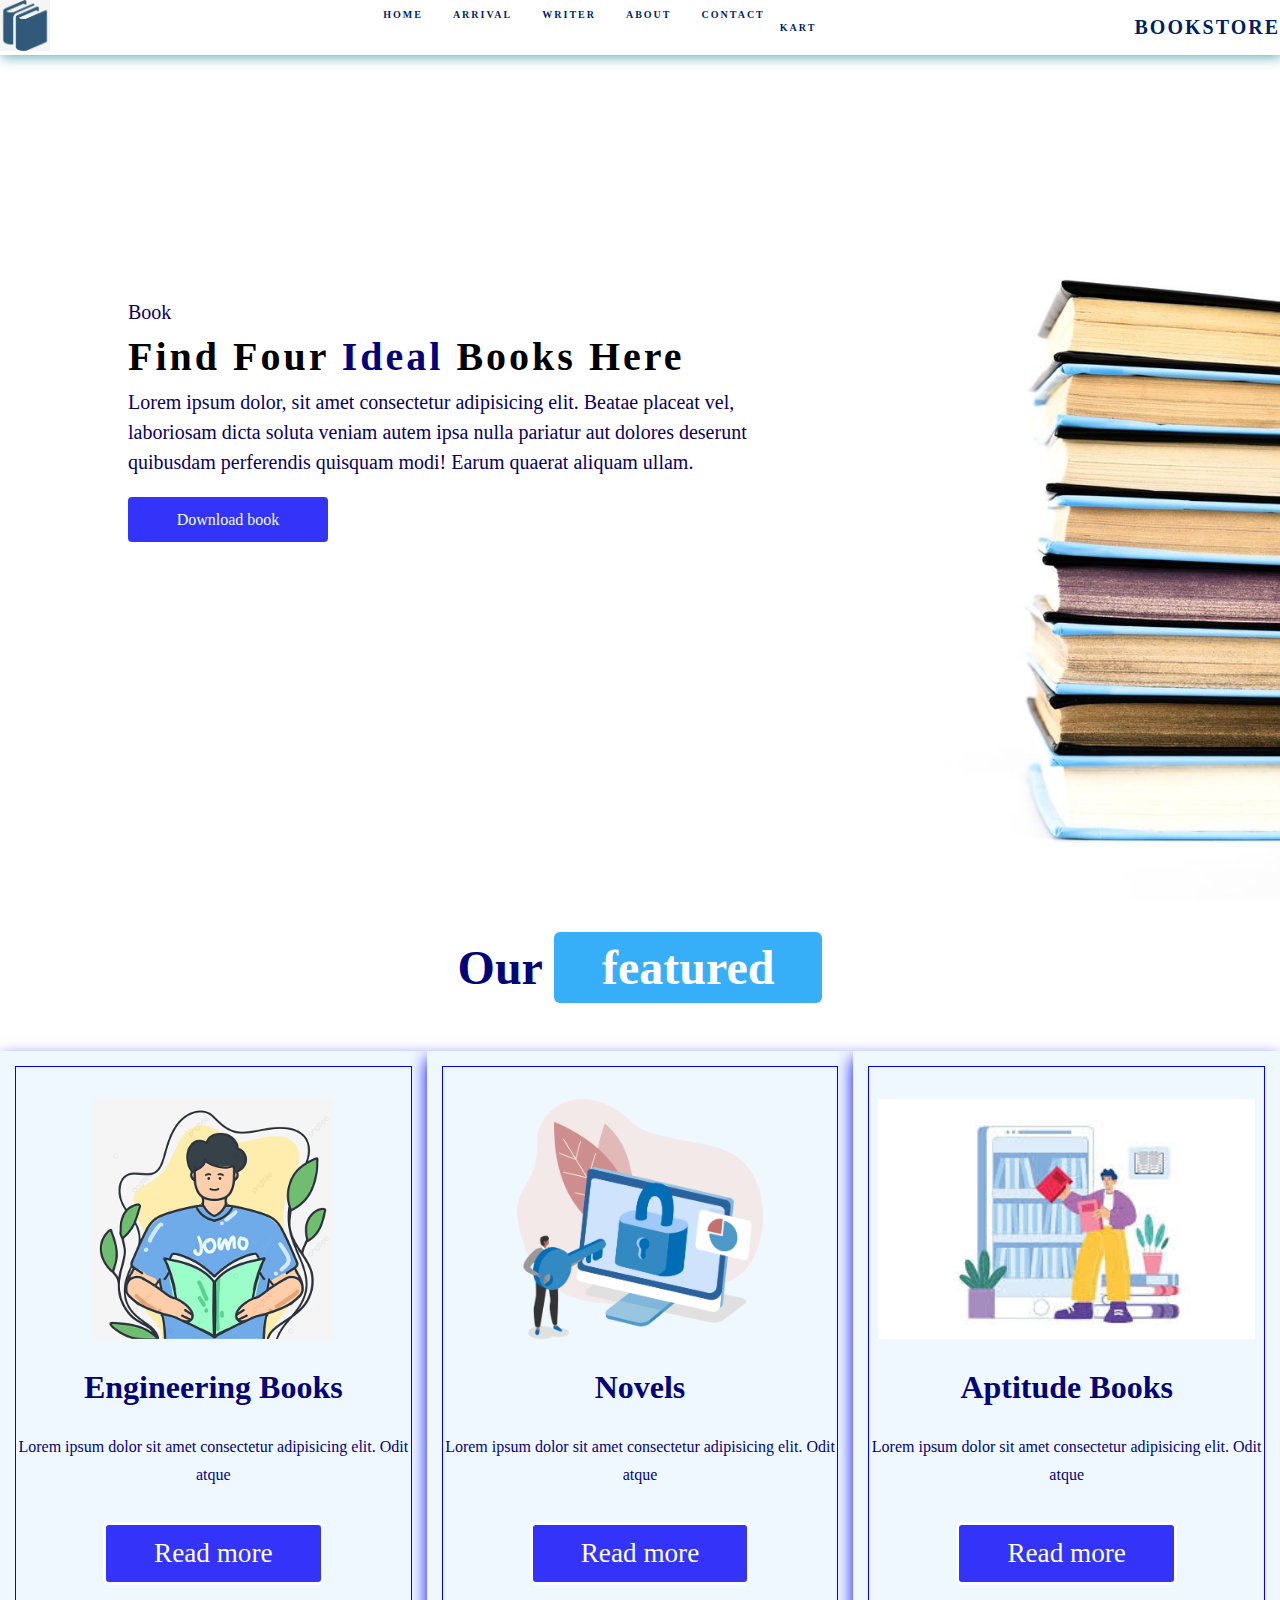
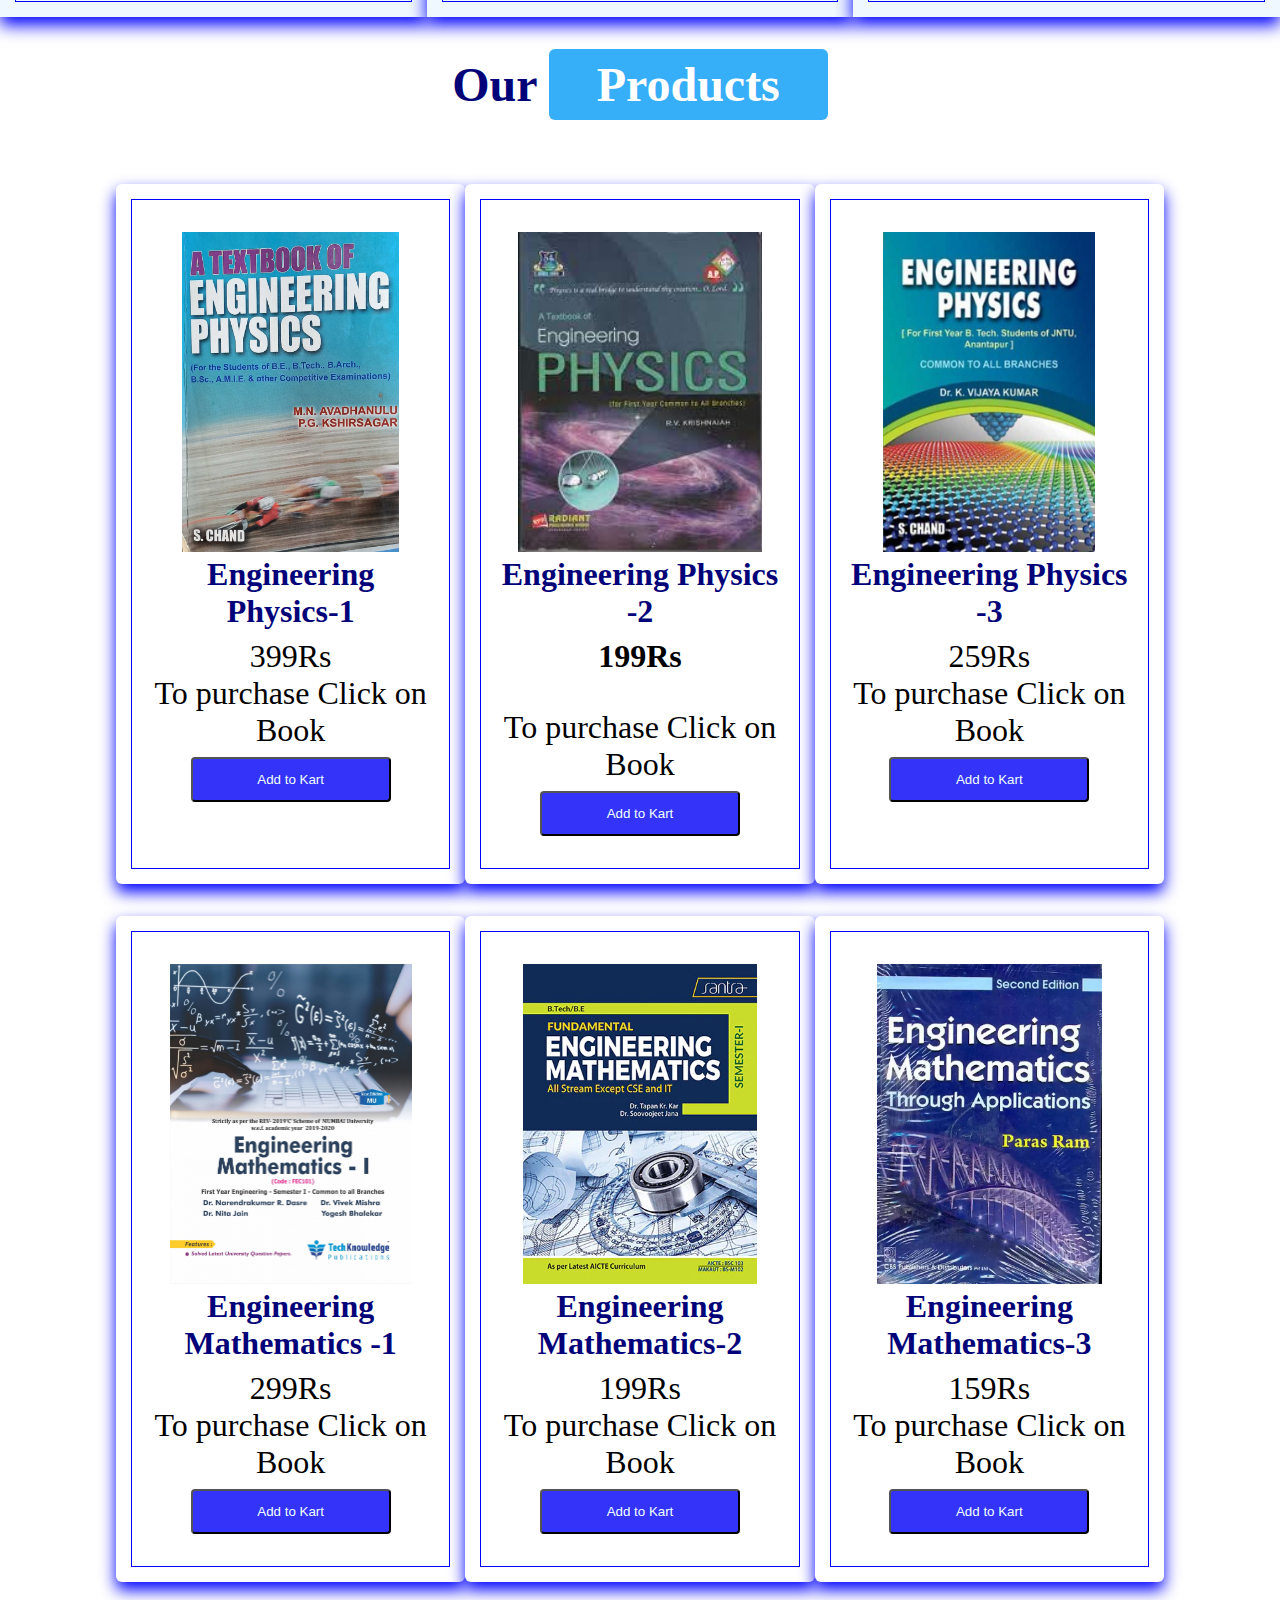
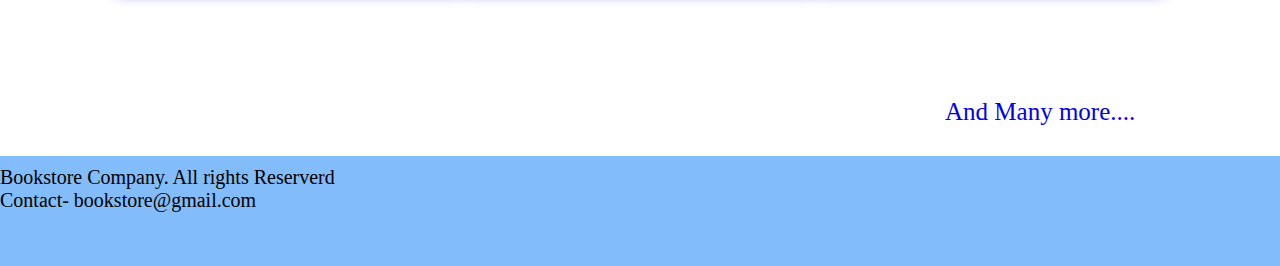
<file: E-book_/index.html>
<!DOCTYPE html>
<html lang="en">
<head>
    <meta charset="UTF-8">
    <meta http-equiv="X-UA-Compatible" content="IE=edge">
    <meta name="viewport" content="width=device-width, initial-scale=1.0">
    <title>E-Bookstore</title>
    <link rel="stylesheet" href="style.css">
    <link href="https://unpkg.com/aos@2.3.1/dist/aos.css" rel="stylesheet">
    <script src="script.js"></script>
</head>
<body>
    <section class="main">
        <nav>
            <a href="#" class="logo"><img src="logo.png"></a>
            <ul class="menu">
           <li> <a href="#home" class="active">Home</a></li>
           
           <li> <a href="#arrival" class="active">Arrival</a></li>
           
           <li> <a href="writer.html" class="active">Writer</a></li>
           <li> <a href="about.html" class="active">About</a></li>
           <li> <a href="contact.html" class="active">Contact</a></li>
           <li> <a href="#service" class="active"><h4 class="shut">Kart</h4></a></li>
        </ul>
        <a href="#" class="siteName">Bookstore</a>
        </nav>
        <section class="hero" id="home">
            <p class="details">Book</p>
            <h1>Find Four <span>Ideal</span> Books Here</h1>
            <p class="details">
                Lorem ipsum dolor, sit amet consectetur adipisicing elit. Beatae placeat vel, laboriosam dicta soluta veniam autem ipsa nulla pariatur aut dolores deserunt quibusdam perferendis quisquam modi! Earum quaerat aliquam ullam.
            </p>
            <a href="#" class="download">Download book</a>
        </section>
    </section>
    <section class="featured" id="featured">
        <h1 class="heading">Our <span>featured</span></h1>
        <div class="box-container">
            
        <div class="box">
            <img src="image1.jpg" alt="">
            <h3>Engineering Books</h3>
            <p>
                Lorem ipsum dolor sit amet consectetur adipisicing elit. Odit atque 
            </p>
            <a href="#" class="btn">Read more</a>
        </div>
    
        <div class="box">
            <img src="image2.webp" alt="">
            <h3>Novels</h3>
            <p>
                Lorem ipsum dolor sit amet consectetur adipisicing elit. Odit atque 
            </p>
            <a href="#" class="btn">Read more</a>
        </div>
        <div class="box">
            <img src="image3.jpeg" alt="">
            <h3>Aptitude Books</h3>
            <p>
                Lorem ipsum dolor sit amet consectetur adipisicing elit. Odit atque 
            </p>
            <a href="#" class="btn">Read more</a>
        </div>
    </div>
    </section>
    <section class="product" id="product">
        <h1 class="heading">Our <span>Products</span></h1>
        <div class="product-slider">
            <div class="wrapper">
                
                <div class="box">
                   <a href="#"> <img src="image7.jpg" alt="">
</a>                    <h3>Engineering Physics-1</h3><span></span>

                    <div class="price">399Rs <br> To purchase Click on Book</div>
                    <button class="download extra">Add to Kart</button>
                    <div class="stars">
                        <i class="fa fa-star"></i>
                        <i class="fa fa-star"></i>
                        <i class="fa fa-star"></i>
                        <i class="fa fa-star"></i>
                        <i class="fa fa-star"></i>
                    </div>
                
                </div>
                <div class="box">
                   <a href="#"> <img src="image8.jpeg" alt=""></a>
                    <h3>Engineering Physics -2</h3><span></span>
                    <h6 class="price">199Rs</h6> <br><div class="price">To purchase Click on Book</div>
                    <button class="download extra">Add to Kart</button>
                    <div class="stars">
                        <i class="fa fa-star"></i>
                        <i class="fa fa-star"></i>
                        <i class="fa fa-star"></i>
                        <i class="fa fa-star"></i>
                        <i class="fa fa-star"></i>
                    </div>
                </div>
                <div class="box">
                   <a href="#"> <img src="image9.jpg" alt="">
</a>                    <h3>Engineering Physics -3</h3><span></span>
                    <div class="price">259Rs <br> To purchase Click on Book</div>
                    <button class="download extra">Add to Kart</button>
                    <div class="stars">
                        <i class="fa fa-star"></i>
                        <i class="fa fa-star"></i>
                        <i class="fa fa-star"></i>
                        <i class="fa fa-star"></i>
                        <i class="fa fa-star"></i>
                    </div>
                </div>
                <div class="select"></div>
            </div>
        </div>
        <div class="product-slider">
            <div class="wrapper">
                <div class="box">
                  <a href="#">  <img src="image4.jpg" alt=""></a>
                    <h3>Engineering Mathematics -1</h3><span></span>
                    <div class="price">299Rs <br> To purchase Click on Book</div>
                    <button class="download extra">Add to Kart</button>
                    <div class="stars">
                        <i class="fa fa-star"></i>
                        <i class="fa fa-star"></i>
                        <i class="fa fa-star"></i>
                        <i class="fa fa-star"></i>
                        <i class="fa fa-star"></i>
                    </div>
                </div>
                <div class="box">
                   <a href="#"> <img src="image5.webp" alt=""></a>
                    <h3>Engineering Mathematics-2</h3><span></span>
                    <div class="price">199Rs <br> To purchase Click on Book</div>
                    <button class="download extra">Add to Kart</button>
                    <div class="stars">
                        <i class="fa fa-star"></i>
                        <i class="fa fa-star"></i>
                        <i class="fa fa-star"></i>
                        <i class="fa fa-star"></i>
                        <i class="fa fa-star"></i>
                    </div>
                </div>
                <div class="box">
                   <a href="#"> <img src="image6.webp" alt=""></a>
                    <h3>Engineering Mathematics-3</h3><span></span>
                    <div class="price">159Rs <br> To purchase Click on Book</div>
                    <button class="download extra">Add to Kart</button>
                    <div class="stars">
                        <i class="fa fa-star"></i>
                        <i class="fa fa-star"></i>
                        <i class="fa fa-star"></i>
                        <i class="fa fa-star"></i>
                        <i class="fa fa-star"></i>
                    </div>
                </div>
            </div>
        </div>
    </section>
    <section class="new">
        <a href="#">And Many more....</a>
    </section>
    <footer>
        Bookstore Company. All rights Reserverd<br>
        Contact- bookstore@gmail.com
    </footer>
</body>
</html>
</file>
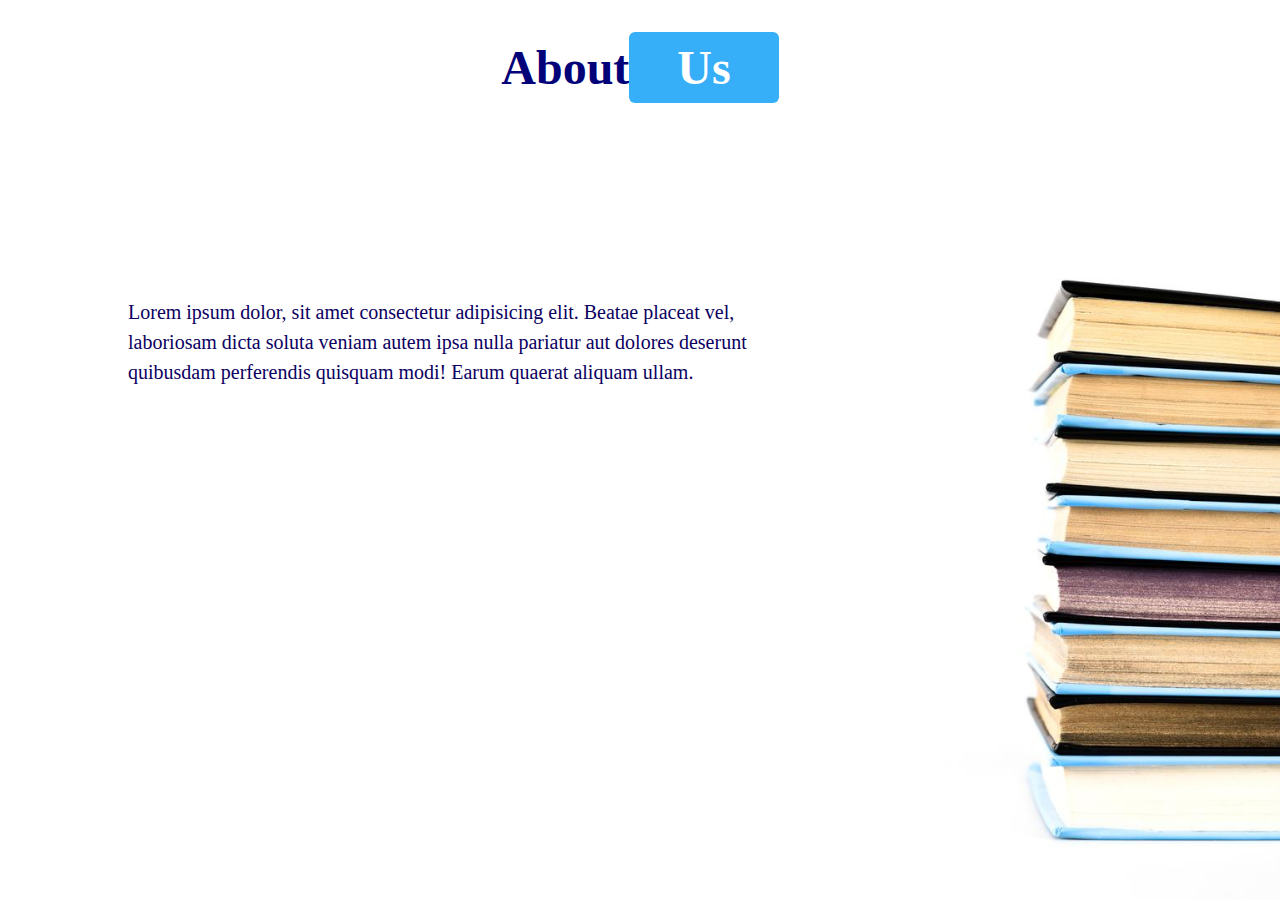
<file: E-book_/about.html>
<!DOCTYPE html>
<html lang="en">
<head>
    <meta charset="UTF-8">
    <meta http-equiv="X-UA-Compatible" content="IE=edge">
    <meta name="viewport" content="width=device-width, initial-scale=1.0">
    <title>About</title>
    <link rel="stylesheet" href="style.css">

</head>
<body><section class="main">
    <section class="featured" id="featured">
        <h1 class="heading">About<span>Us</span></h1>
        <div class="box-container">
        </div>
    </section>
    <section class="hero" id="home">
        <p class="details">
            Lorem ipsum dolor, sit amet consectetur adipisicing elit. Beatae placeat vel, laboriosam dicta soluta veniam autem ipsa nulla pariatur aut dolores deserunt quibusdam perferendis quisquam modi! Earum quaerat aliquam ullam.
        </p>
    </section>
</section>
</body>
</html>
</file>
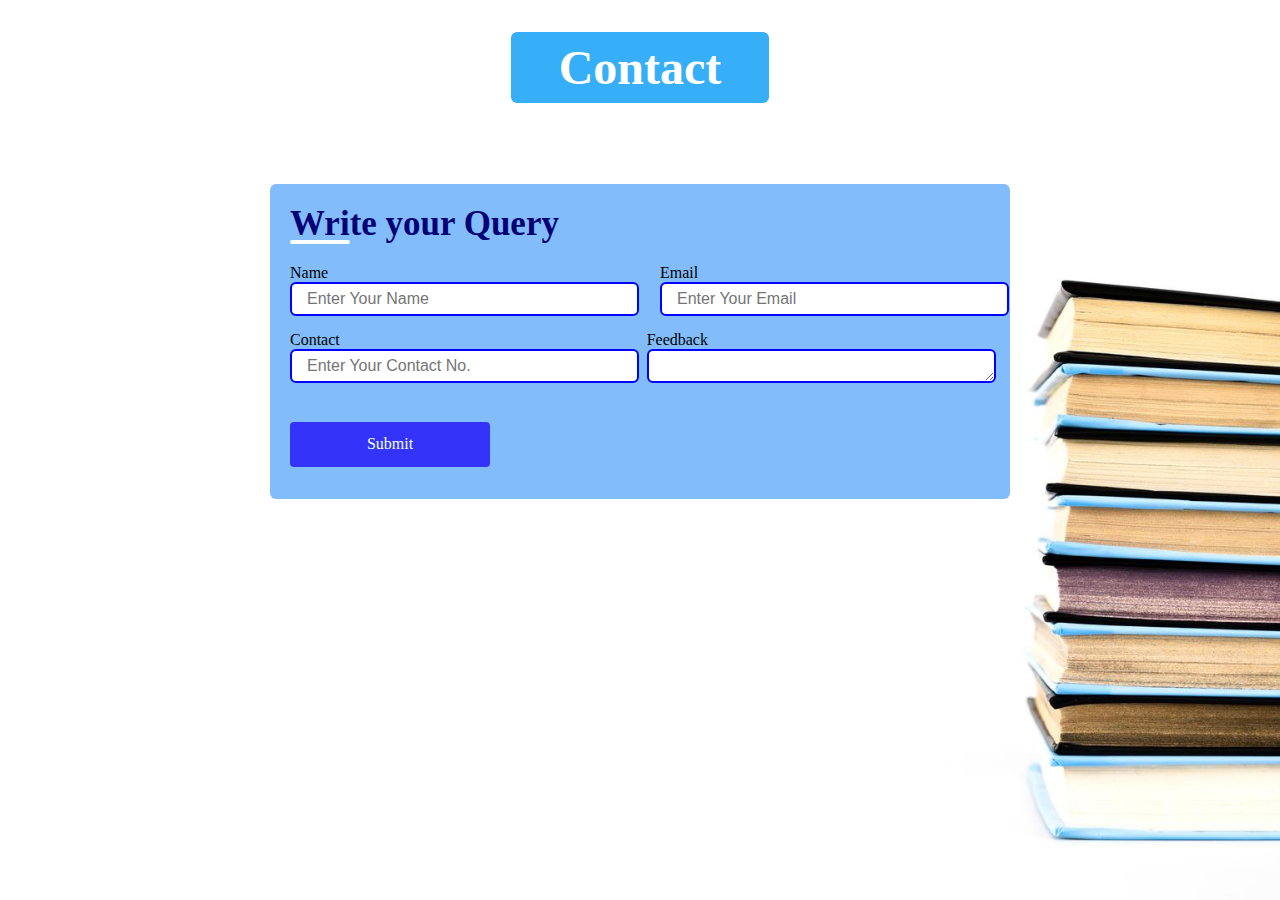
<file: E-book_/contact.html>
<!DOCTYPE html>
<html lang="en">
<head>
    <meta charset="UTF-8">
    <meta http-equiv="X-UA-Compatible" content="IE=edge">
    <meta name="viewport" content="width=device-width, initial-scale=1.0">
    <title>Contact</title>
    <link rel="stylesheet" href="style.css">

</head>
<body><section class="main">
    <section class="featured" id="featured">
        <h1 class="heading"><span>Contact</span></h1>
        <div class="box-container">
        </div>
    </section>
    <!--<section class="hero" id="home">
        <p class="details">
            Bandra Koliwada<br>Mumbai 2099308<br>
            Mail-bookstore@gmail.com<br>
            +91-8377284294
        </p>
    </section>

</section>
<section class="form">
    <form >
        <textarea name="feedback" placeholder="Please type your name here" rows="1">Name</textarea>
    </form>
</section>


<section class="main">
    <section class="hero" id="home">
        <p class="details">
            <form >
                Name<br>
                <textarea name="feedback" placeholder="Please type your Name here" rows="2" cols="25"></textarea>
                <textarea name="feedback" placeholder="Please type your Email here" rows="2" cols="25"></textarea><br>
                <textarea name="feedback" placeholder="Please write your Query here" rows="5" cols="40"></textarea>
            </form>
           </p>
    </section>
</section>
-->
<section class="hello">
<div class="container1">
    <div class="title">Write your Query</div>
    <form class="#">
        <div class="user-details">
            <div class="input-box">
                <span class="details1">Name</span>
                <input class="input" type="text" placeholder="Enter Your Name" required>

            </div>
            <div class="input-box">
                <span class="details1">Email</span>
                <input class="input" type="text" placeholder="Enter Your Email" required>
                
            </div>
            <div class="input-box">
                <span class="details1">Contact</span>
                <input class="input" type="text" placeholder="Enter Your Contact No." required>
                
            </div>
            <br><br>
            
            <div class="input-box">
                <span class="details1">Feedback</span>
                <textarea class="input" name="feedback" placeholder="Enter Your Query"  required>
                </textarea>
            </div><br> 
           
            <a href="submit.html" class="download">Submit</a>
        </div>
    </form>
</div>
</section>
</body>
</html>
</file>
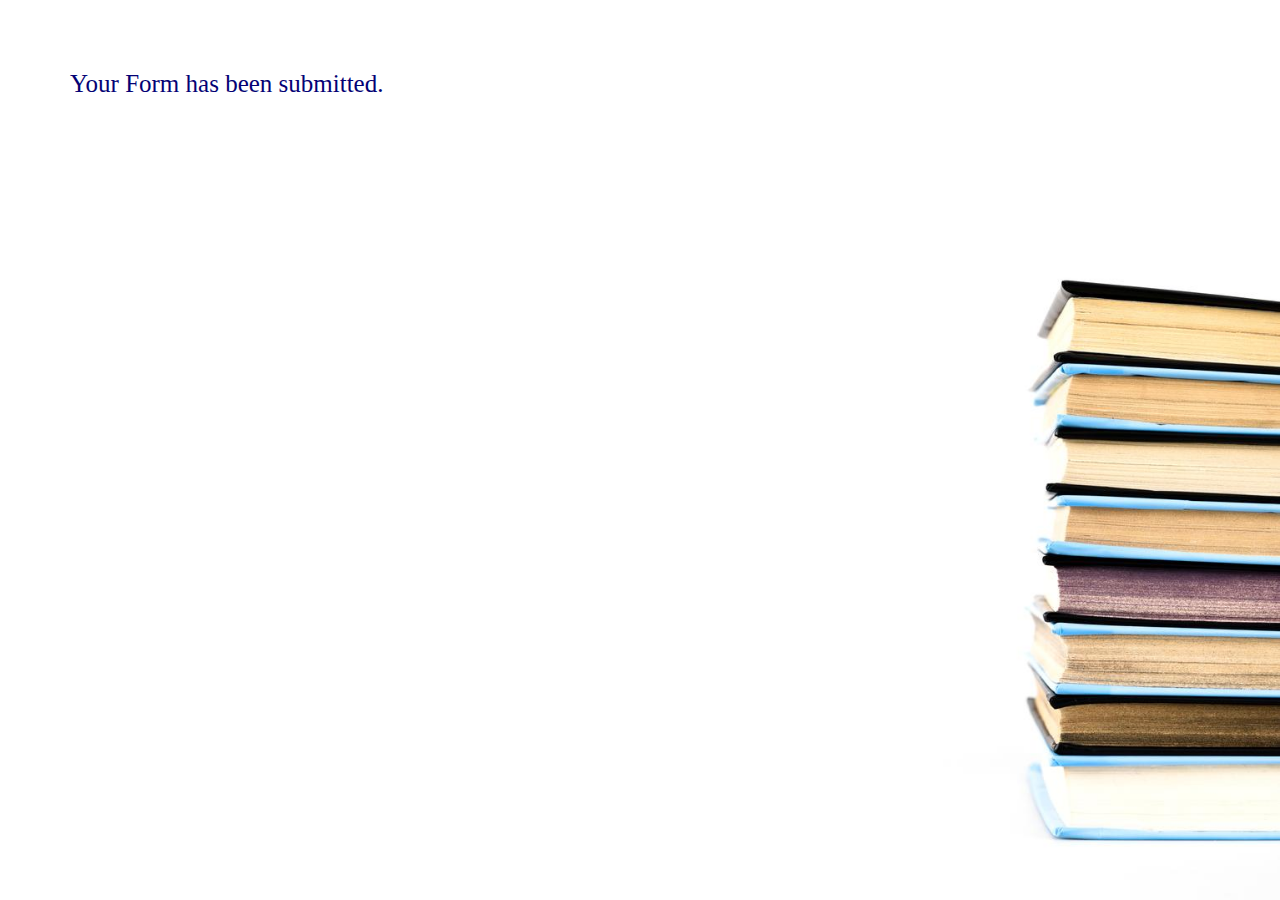
<file: E-book_/submit.html>
<!DOCTYPE html>
<html lang="en">
<head>
    <meta charset="UTF-8">
    <meta http-equiv="X-UA-Compatible" content="IE=edge">
    <meta name="viewport" content="width=device-width, initial-scale=1.0">
    <title>Document</title>
    <link rel="stylesheet" href="style.css">

</head>
<body><section class="main">
    <p class="submit">
        Your Form has been submitted.
    </p>
</section>  
</body>
</html>
</file>
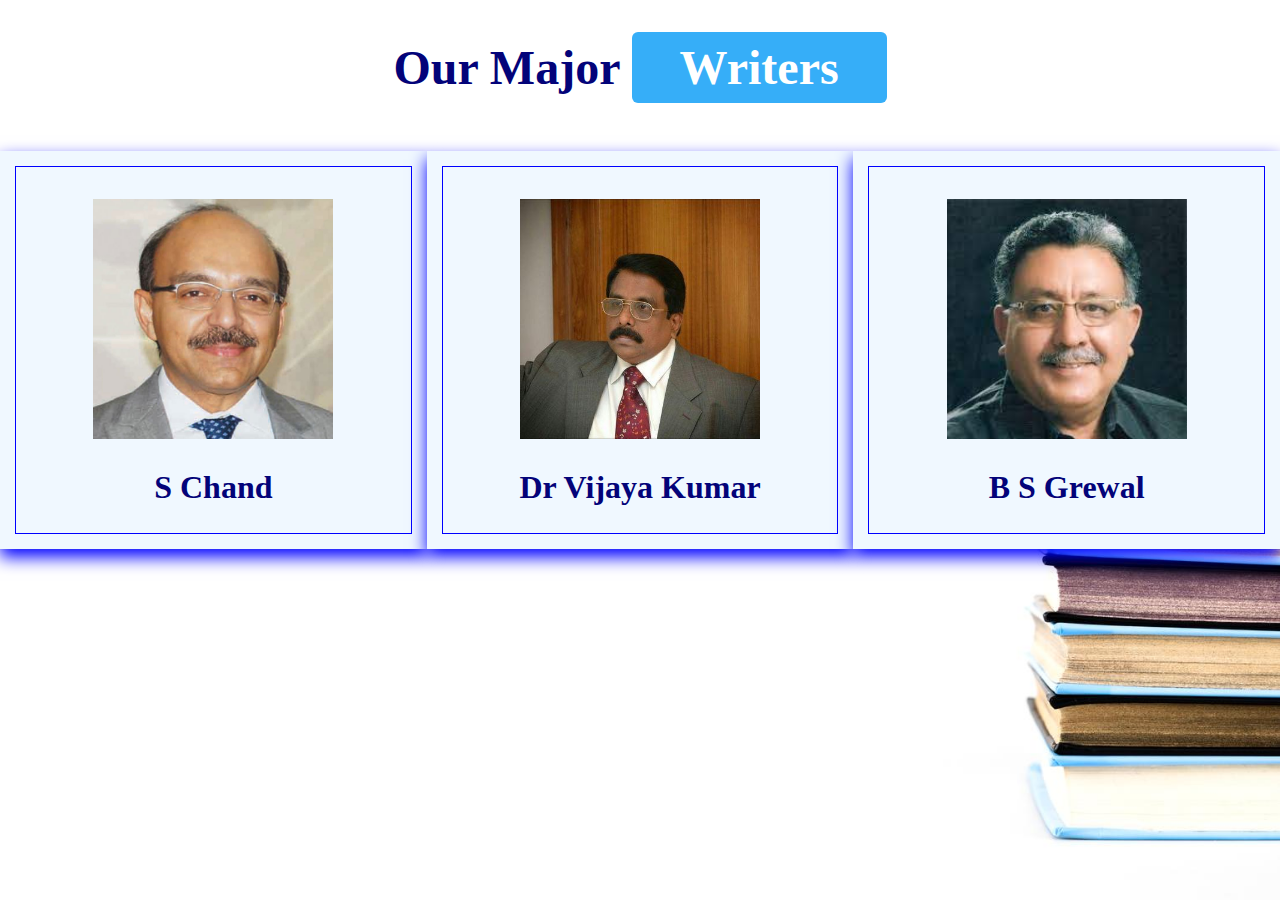
<file: E-book_/writer.html>
<!DOCTYPE html>
<html lang="en">
<head>
    <meta charset="UTF-8">
    <meta http-equiv="X-UA-Compatible" content="IE=edge">
    <meta name="viewport" content="width=device-width, initial-scale=1.0">
    <title>Writer</title>
    <link rel="stylesheet" href="style.css">
</head>
<body><section class="main">
    <section class="featured" id="featured">
        <h1 class="heading">Our Major <span>Writers</span></h1>
        <div class="box-container">
    <div class="box">
        <a href="#"> <img src="s chand.jpg" alt=""></a>
         <h3>S Chand</h3>
         <div class="price"></div>
         <div class="stars">
             <i class="fa fa-star"></i>
             <i class="fa fa-star"></i>
             <i class="fa fa-star"></i>
             <i class="fa fa-star"></i>
             <i class="fa fa-star"></i>
         </div>
     </div>
     <div class="box">
        <a href="#"> <img src="drvijaya.jpeg" alt=""></a>
         <h3>Dr Vijaya Kumar</h3>
         <div class="price"></div>
         <div class="stars">
             <i class="fa fa-star"></i>
             <i class="fa fa-star"></i>
             <i class="fa fa-star"></i>
             <i class="fa fa-star"></i>
             <i class="fa fa-star"></i>
         </div>
     </div>
     <div class="box">
        <a href="#"> <img src="bsgrewal.jpeg" alt=""></a>
         <h3>B S Grewal</h3>
         <div class="price"></div>
         <div class="stars">
             <i class="fa fa-star"></i>
             <i class="fa fa-star"></i>
             <i class="fa fa-star"></i>
             <i class="fa fa-star"></i>
             <i class="fa fa-star"></i>
         </div>
     </div>
    </div>
</section>
</section>
</body>
</html>
</file>
<file: E-book_/style.css>
*{
    margin:0%;
    padding: 0%;
}
ul{
    list-style: none;
}
a{
    text-decoration: none;
}
.main{
    width: 100%;
    height: 100vh;
    
    position: relative;
    background-image: url('books_.jpeg');
    background-repeat: no-repeat;
    background-size: 570px;
    background-position: right bottom;
}
nav{
    display: flex;
    justify-content: space-between;
    align-items: center;
    text-transform: uppercase;
    font-weight: 600;
    letter-spacing: 2px;
    position: absolute ;
    top: 0%;
    left: 0;
    width: 100%;
    box-sizing: border-box;
    box-shadow: 2px 2px 12px rgb(94, 170, 180);
    z-index: 1;

}
.menu{
    display: flex;

}
.menu li a{
    padding: 11px 15px;
    color: rgb(0, 31, 99);
    font-size: 10px;
}
.siteName{
    font-size: 20px;
    font-weight: bold;
    color: rgb(0, 31, 99);

}
.logo img{
    width: 50px;
}
.menu li a:hover{
    background-color:  rgb(54, 174, 248);
    font-weight: 700;
    transition: all ease 1s;
    border-radius: 6px;
    border-color:  rgb(0, 31, 99);
}
.hero{
    width: 650px;
    position: absolute;
    left: 10%;
    top: 33%;
    transition: transalte(-10%,-33%);
    line-height: 60px;

}
.head p:nth-child(1),.hero .details{
    color: rgb(11, 0, 97);
    font-size: 20px;
}
.details{
    line-height: 30px !important;

}
.hero h1{
    font-size: 40px;
    margin: 0;
    letter-spacing: 3px;
    color: black;
}
.hero span{
    color: rgb(3, 3, 121);
}
.download{
    width: 200px;
    height: 45px;
    display: flex;
    justify-content: center;
    align-items: center;
    background-color: rgb(51, 51, 249);
    color: azure;
    border-radius: 4px;
    margin-top: 20px;
}
.download:hover{
    background-color: rgb(54, 174, 248);
    transition: ease-in-out 1s;
}
.heading{
    text-align: center;
    padding: 2rem 0;
    padding-bottom: 3rem;
    font-size: 3rem;
    color: rgb(3, 3, 121);
}
.heading span{
    background-color:  rgb(54, 174, 248);
    color: white;
    display: inline-block;
    padding: 0.5rem 3rem;
    border-radius: 6px;
}
.featured .box-container{
    display: grid;
    grid-template-columns: repeat(auto-fit,minmax(20rem,1fr));
    grid-area: 1.5rem;
}
.featured .box-container .box{
    padding: 2rem 1rem;
    background-color: aliceblue;
    outline: .1rem solid blue;
    outline-offset: -1rem;
    text-align: center;
    box-shadow: 0 .5rem 1rem blue;
    transition: 1s linear;
}
.featured .box-container .box:hover{
    outline: .1rem solid blue;
    outline-offset: 0rem;

}
.featured .box-container .box img{
    margin: 1rem 0;
    height: 15rem;
}
.featured .box-container .box h3{
    font-size: 2rem;
    line-height: 1.8;
    color: rgb(3, 3, 121);

}
.featured .box-container .box p{
    font-size: 1rem;
    line-height: 1.8;
    color:  rgb(3, 3, 121);
    padding: 1rem 0;
}
.btn{
    margin-top: 1rem;
    display: inline-block;
    padding: .8rem 3rem;
    font-size: 1.7rem;
    border-radius: 6px;
    border: .2rem solid rgb(252, 255, 255);
    color: rgb(255, 255, 255);
    cursor: pointer;
    background-color: rgb(51, 51, 249);
}
.btn:hover{
    background-color: rgb(54, 174, 248);
    transition: ease-in-out 1s;
    
}
.product .product-slider{
    padding: 1rem;
}
.product .product-slider:first-child{
    margin-bottom: 2rem;
}
.product{
    margin: 100px;
    margin-top: -0px;
}
.wrapper{
    display: grid;
    grid-template-columns: repeat(auto-fit,minmax(20rem,1fr));
    grid-area: 1.5rem;
}
.product .product-slider .box{
    background-color: white;
    border-radius: 6px;
    text-align: center;
    padding: 3rem 2rem;
    outline: .1rem solid blue ;
    outline-offset: -1rem;
    text-align: center;
    box-shadow: 0 .5rem 1rem blue;
    transition: 1s linear;
}
.product .product-slider .box:hover{
    outline-offset: 0rem;
    outline: .1rem solid blue;
}
.product .product-slider .box img{
    height: 20rem;

}
.product .product-slider .box h3{
    font-size: 2rem;
    color: rgb(3, 3, 121);

}
.product .product-slider .box .price{
    font-size: 2rem;
    columns: green;
    padding: .5rem 0;
}
footer{
    height: 100px;
    align-items: center;
    background-color: rgb(130, 188, 250);
    font-size: 20px;
    font-weight: 500;
    margin-top: 30px;
    padding-top: 10px;
    
}
.hello{
    display: flex;
    height: 40vh;
    justify-content: center;
    align-items: center;
    padding: 10px;
    background: linear-gradient(135deg);
}
.container1{
    max-width: 700px;
    width: 100%;
    background:  rgb(130, 188, 250);
    margin: 20px;
    padding:20px;
    border-radius: 6px;
}
.container1 .title{
    font-size: 35px;
    font-weight: 800;
    position: relative;
    color: rgb(4, 2, 117);
}
.container1 .title::before{
    content: '';
    position: absolute;
    left: 0;
    bottom: 0;
    height: 4px;
    width: 60px;
    background: rgb(255, 255, 255);
    border-radius: 5px;
    margin-top: 8px;
}
.container1 form .user-details{
    display: flex;
    flex-wrap: wrap;
    justify-content: space-between;
    margin: 20px 0 12px 0;
}
form .user-details .input-box{
    margin-bottom: 15px ;
    width: calc(100% / 2 - 20px);
}
.user-details .input-box .details{
    display: block;
    font-weight: 500;
    margin-bottom: 5px;
}
.user-details .input-box .input{
    height: 30px;
    width:100% ;
    outline: none;
    border-radius: 6px;
    border: 2px solid blue;
    padding-left: 15px;
    font-size: 16px  ;
}
form .button{
    height: 45px;
    width:45px 0;
}
form .button .input{
    height: 100%;
    width: 100%;
    outline: none;
}
.submit{
    font-size: 25px;
    align-items: center;
    justify-content: center;
    padding: 70px;
    color: rgb(4, 2, 117);

}
.extra{
    margin: auto;
    cursor: pointer;
}
.new{
    font-size: 25px;
    color: rgb(4, 2, 117);
    margin-left: 945px;
}
h4:before{
    content: attr(data-count);
}
</file>
